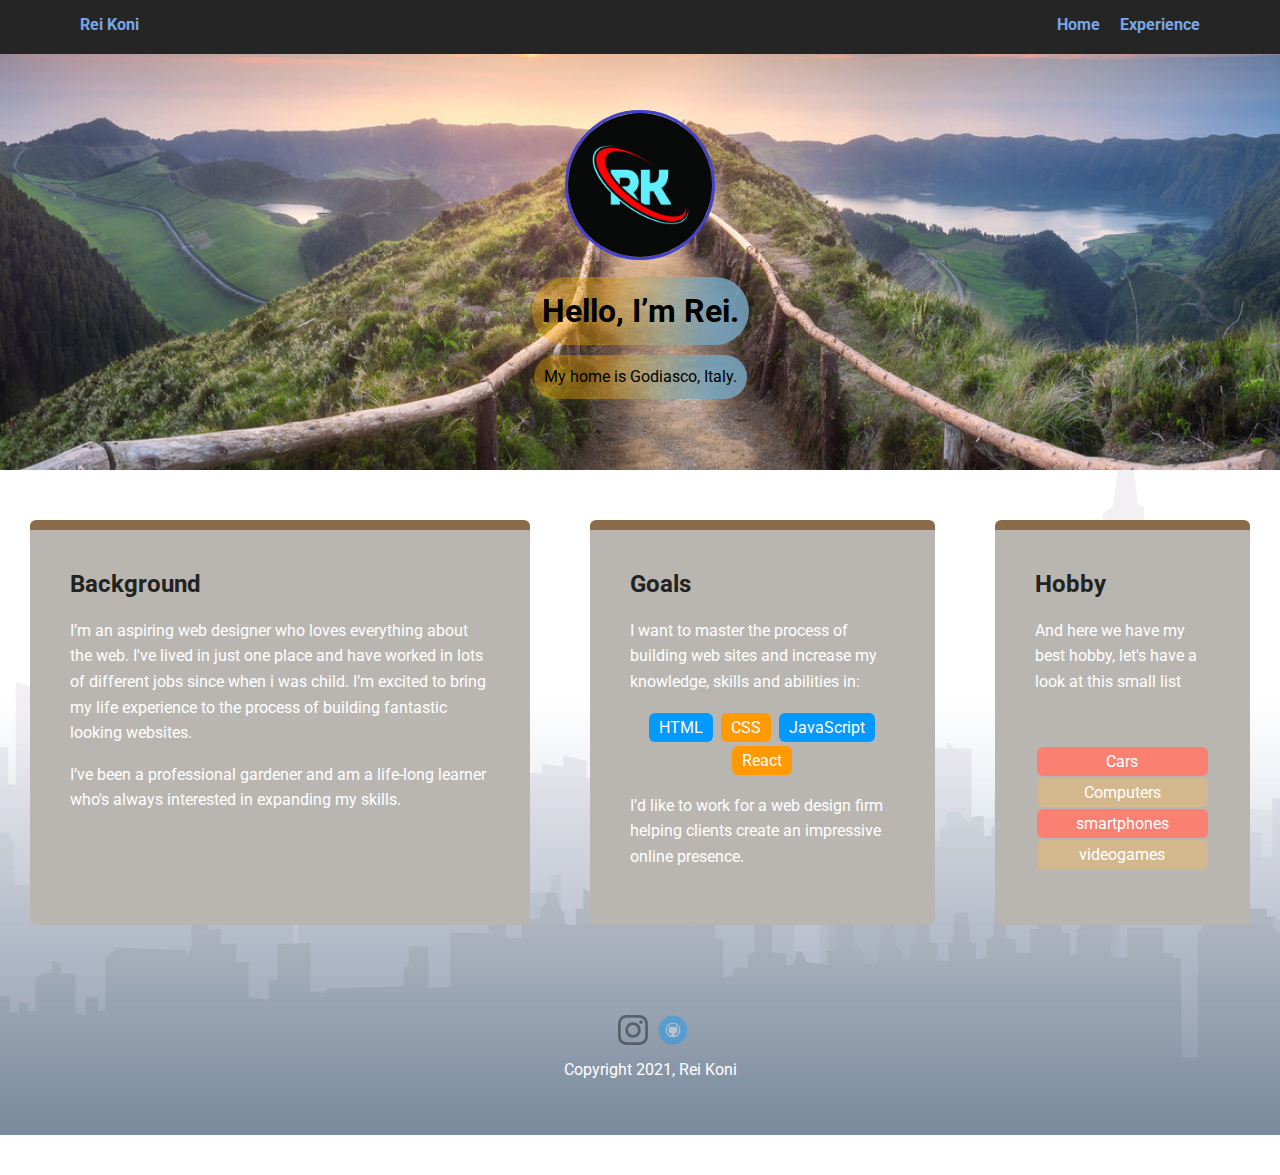
<file: index.html>
<!doctype html>
<html lang="en">
<head>
  <meta charset="utf-8">
  <title>Rei-Koni-profile</title>
  <meta name="viewport" content="width=device-width, initial-scale=1.0">
  <link rel="stylesheet" href="styles.css">
  <link href="https://fonts.googleapis.com/css?family=Muli%7CRoboto:400,300,500,700,900" rel="stylesheet"></head>
  
  <body>
    <div class="wrap">

    <div class="main-nav">
        <ul class="nav">
          <li class="item-1"><a href="https://www.instagram.com/inoki.er">Rei Koni</a></li>
          <li><a href="#">Home</a></li>
          <li><a href="experience.html">Experience</a></li>
        </ul>
    </div>

    <header>
      <img src="images/rei.jpg" alt="Rei's logo" class="profile-image">
      <h1 class="tag name">Hello, I’m Rei.</h1>
      <p class="tag location">My home is Godiasco, Italy.</p>
    </header>
    <main class="flex">
      <div class="card">
        <h2>Background</h2>
        <p>I’m an aspiring web designer who loves everything about the web. I've lived in just one place and have worked in lots of different jobs since when i was child. I’m excited to bring my life experience to the process of building fantastic looking websites.</p>
        <p>I’ve been a professional gardener and am a life-long learner who's always interested in expanding my skills.</p>
      </div> 

      <div class="card">
        <h2>Goals</h2>
        <p>I want to master the process of building web sites and increase my knowledge, skills and abilities in:</p>
        <ul class="skills">
          <li>HTML</li>
          <li>CSS</li>
          <li>JavaScript</li>
          <li>React</li>
        </ul>
        <p>I’d like to work for a web design firm helping clients create an impressive online presence.</p>
      </div>
      
      <div class="card">
        <h2>Hobby</h2>
        <p>And here we have my best hobby, let's have a look at this small list</p>
          <ul class="hobby">
            <li>Cars</li>
            <li>Computers</li>
            <li>smartphones</li>
            <li>videogames</li>
          </ul>
      </div>

    </main>
    <footer>
      <a href="https://www.instagram.com/inoki.er" class="social instagram">instagram</a>
      <a href="https://teamtreehouse.com/giorgiogrossi" class="social github">Github</a>
      <p class="copyright">Copyright 2021, Rei Koni</p>
    </footer>
  </div>
  </body>
  </html>
</file>
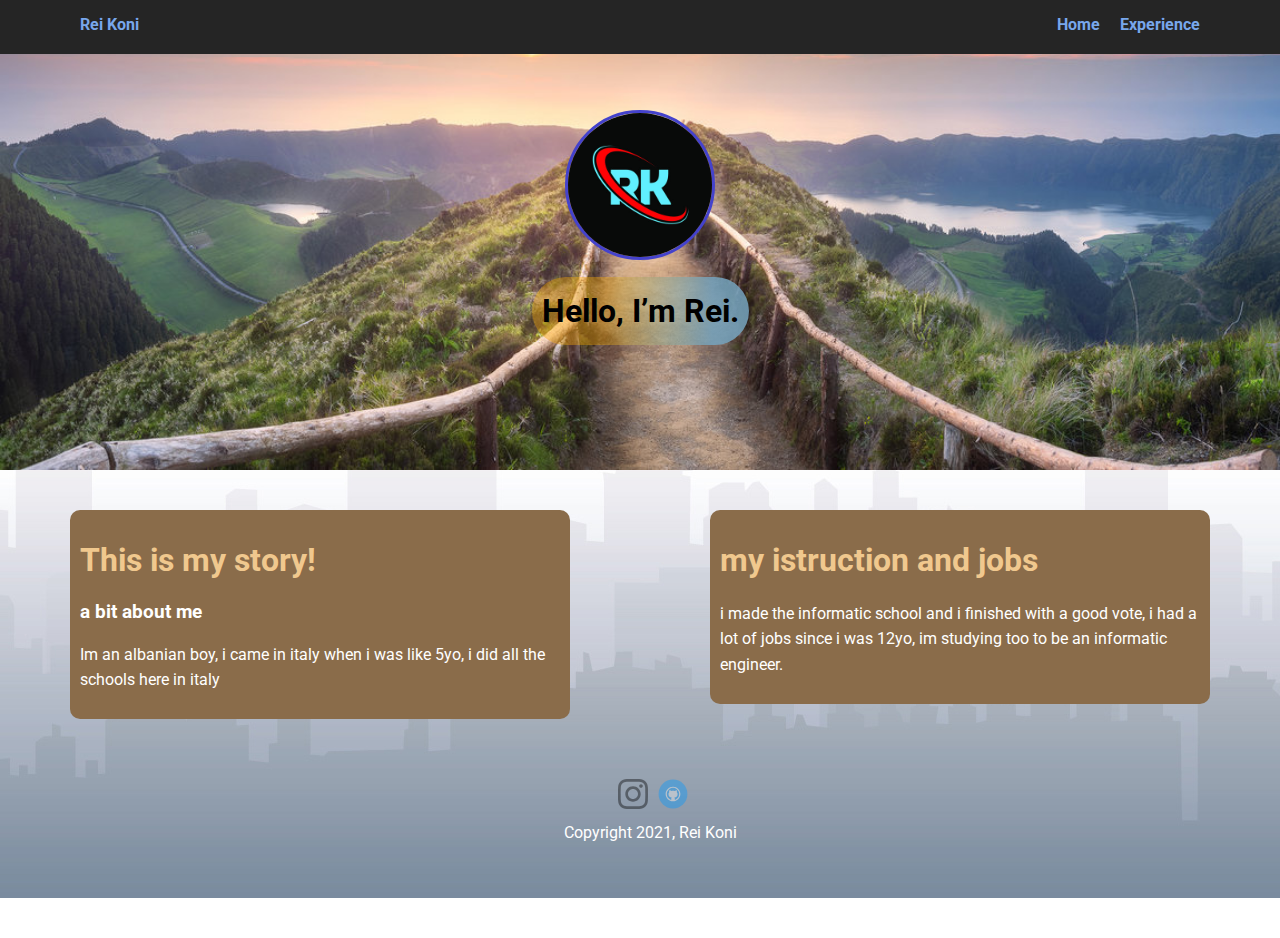
<file: experience.html>
<!DOCTYPE html>
<html lang="en">
<head>
    <meta charset="UTF-8">
    <meta http-equiv="X-UA-Compatible" content="IE=edge">
    <meta name="viewport" content="width=device-width, initial-scale=1.0">
    <title>experience</title>
    <link rel="stylesheet" href="styles.css">
  <link href="https://fonts.googleapis.com/css?family=Muli%7CRoboto:400,300,500,700,900" rel="stylesheet">
</head>

<body>
    <div class="wrap">

        <div class="main-nav">
            <ul class="nav">
            <li class="item-1"><a href="https://www.instagram.com/inoki.er">Rei Koni</a></li>
            <li><a href="index.html">Home</a></li>
            <li><a href="experience.html">Experience</a></li>
            </ul>
        </div>

        <header>
            <img src="images/rei.jpg" alt="Rei's logo" class="profile-image">
            <h1 class="tag name">Hello, I’m Rei.</h1>
        </header>


        <main class="flex">

            <div class="story">
                <h1>This is my story!</h1>
                <h3>a bit about me</h3>
                <p>Im an albanian boy, i came in italy when i was like 5yo, i did all the schools here in italy</p>
            </div>
            
            <div class="instruction">
                <h1>my istruction and jobs</h1>
                <p>i made the informatic school and i finished with a good vote, i had a lot of jobs since i was 12yo, im studying too to be an informatic engineer.</p>
            </div>

        </main>

            <footer>
                <a href="https://www.instagram.com/inoki.er" class="social instagram">instagram</a>
                <a href="https://teamtreehouse.com/giorgiogrossi" class="social github">Github</a>
                <p class="copyright">Copyright 2021, Rei Koni</p>
              </footer>
    </div>
</body>
</html>
</file>
<file: styles.css>
/* Global Layout Set-up */
* { 
  box-sizing: border-box;
}
  
body {
  margin: 0;
  width: 100%;
  background-size:cover;
  background-repeat: no-repeat;
  background-position: top;
  padding: 0;
  text-align: center;
  font-family: 'Roboto', sans-serif;
  color: #222;
}
/* Link Styles */

a {
  text-decoration: none;
  color: rgb(120, 167, 236);
}
a:hover {
  color: #fff;
}

/* Section Styles */

.main-nav {
  width: 100%;
  background: rgb(37, 37, 37);
  min-height: 30px;
  padding: 10px;
  position: fixed;
  text-align: center;
}
.nav {
  display:flex;
  justify-content: space-around;
  font-weight: 700;
  list-style-type: none;
  margin: 0 auto;
  padding: 0;
}

.item-1 {
  margin-right: auto;
}

.nav .name {
    display: block;
    margin-right: auto;
    color: rgb(120, 167, 236);
}
.nav li {
  padding: 5px 10px 10px 10px;
  transition: .3s;
}

.nav li:hover {
  transform: scale(1.2);
}

.nav a {
  transition: all .3s;
}

.nav a:hover{ 
  color: rgb(255, 255, 255);
}

header {
  text-align: center;
  background: url('images/azores-mountain-landscape-1.jpg') no-repeat center ;
  background-size: cover;
  overflow: hidden;
  padding-top: 60px;
}
header {
  line-height: 1.5;
}
header .profile-image {
  margin-top: 50px;
  width: 150px;
  height: 150px;
  border-radius: 50%;
  border: 3px solid rgb(68, 66, 204);
  transition: all .5s;
}
header .profile-image:hover {
  transform: scale(1.2) rotate(365deg);
}
.tag {
  background: linear-gradient(90deg, rgba(255,175,0,0.37298669467787116) 33%, rgba(118,164,190,0.8547794117647058) 83%);
  color: rgb(0, 0, 0);
  padding: 10px;
  border-radius: 50px;
  display: table;
  margin: 10px auto;
} 
.location {
  background: linear-gradient(90deg, rgba(118,164,190,0.8547794117647058) 33%, rgba(255,175,0,0.37298669467787116) 83%);
  color: rgb(3, 3, 3);
}

.wrap {
  max-width: 100%;
  background: url("images/Savin-NY-Website-Background-Web.jpg") no-repeat bottom;
  margin: 0 auto;
  padding: 0;
}

.card {
  margin: 30px;
  padding: 20px 40px 40px;
  max-width: 500px;
  text-align: left;
  background-color:rgb(185, 182, 177);
  border-top: 10px solid #8a6c4a;
  border-radius: 6px;
  transition: all .2s;
}
.card:hover {
  background-color: #8a6c4a;
  color:rgb(255, 255, 255);
  transform: scale(1.1);
}

ul.skills {
  padding: 0;
  text-align: center;
}

.skills li {
  border-radius: 6px;
  display: inline-block;
  background: #ff9904;
  color: white;
  padding: 5px 10px;
  margin: 2px;
}

.skills li:nth-child(odd) {
  background: #0399ff;
}

ul.hobby {
  padding: 0;
  margin-top: 30%;
  text-align: center;
}

.hobby li {
  border-radius: 6px;
  display: block;
  background: rgb(212, 184, 141);
  color: white;
  padding: 5px 10px;
  margin: 2px;
}

.hobby li:nth-child(odd) {
  background:salmon;
}

footer {
  width: 100%;
  min-height: 30px;
  padding: 20px 0 40px 20px;
}

footer .copyright {
  top: -8px;
  font-size: .75em;
}

a.social {
  display: inline-block;
  text-indent: -9999px;
  margin-left: 5px;
  width: 30px;
  height: 30px;
  background-size: 30px 30px;
  opacity: .4;
  transition: all .5s;
}

a.instagram {
  background-image: url(images/iconmonstr-instagram-11.svg);
}


a.github {
  background-image: url(images/github.svg);
}
a.social:hover {
  opacity: 1;
}
.clearfix {
  clear: both;
}

/* Styles for larger screens */
@media screen and (min-width: 720px) {
  
  .flex {
      display: -ms-flexbox;      /* TWEENER - IE 10 */
      display: flex; 
      max-width: 100%;
      -ms-flex-pack: distribute;
      justify-content: space-around;
      margin: 0 auto;
  }


  header {
    min-height: 470px;
  }

  .nav {
    max-width: 1200px;
    padding: 0 30px;
  }


  main {
    padding-top: 20px;
  }

  main p {
    line-height: 1.6em;
  }

  footer {
    font-size: 1.3em;
    max-width: 1200px;
    margin: 40px auto;
  }

}



* { 
  box-sizing: border-box;
}

body {
  margin: 0;
  padding: 0;
  text-align: center;
  font-family: 'Roboto', sans-serif;
  color: #222;
}

a {
  text-decoration: none;
  color: rgb(120, 167, 236);
}
a:hover {
  color: #ffffff;
}

.main-nav {
  width: 100%;
  background: rgb(37, 37, 37);
  min-height: 30px;
  padding: 10px;
  position: fixed;
  text-align: center;
}

.wrap {
max-width: 100%;
background: url("images/Savin-NY-Website-Background-Web.jpg") no-repeat bottom;
margin: 0 auto;
padding: 0;

}

.nav {
  display:flex;
  justify-content: space-around;
  font-weight: 700;
  list-style-type: none;
  margin: 0 auto;
  padding: 0;
}

.item-1 {
  margin-right: auto;
}
.nav .name {
    display: block;
    margin-right: auto;
    color: rgb(120, 167, 236);
}
.nav li {
  padding: 5px 10px 10px 10px;
  transition: .3s;
}

.nav li:hover {
  transform: scale(1.2);
}

.nav a {
  transition: all .3s;
}

.nav a:hover{ 
  color: rgb(255, 255, 255);
}

header {
  text-align: center;
  background: url('images/azores-mountain-landscape-1.jpg') no-repeat bottom ;
  background-size: cover;
  overflow: hidden;
  padding-top: 60px;
}

header {
  line-height: 1.5;
}

header .profile-image {
  margin-top: 50px;
  width: 150px;
  height: 150px;
  border-radius: 50%;
  border: 3px solid rgb(68, 66, 204);
  transition: all .5s;
}
header .profile-image:hover {
  transform: scale(1.2) rotate(365deg);
}
.tag {
  background: linear-gradient(90deg, rgba(255,175,0,0.37298669467787116) 33%, rgba(118,164,190,0.8547794117647058) 83%);
  color: rgb(0, 0, 0);
  padding: 10px;
  border-radius: 50px;
  display: table;
  margin: 10px auto;
} 


.story {
  background-color: #8a6c4a;
  max-width: 500px;
  max-height: 200px;
  padding: 10px;
  border-radius: 10px;
  display: table;
  margin: 20px  20px auto;
  text-align: left;
  transition: 0.5s;
}

.instruction {
  background-color: #8a6c4a;
  max-width: 500px;
  max-height: 200px;
  padding: 10px;
  border-radius: 10px;
  display: table;
  margin: 20px 20px auto;
  text-align: left;
  transition: 0.5s;
}


footer .copyright {
  top: -8px;
  font-size: .75em;
}
h1{
  color: rgb(240, 200, 142);
}
h3,p {
    color: white;
}

.story:hover,.instruction:hover {
  transform: scale(1.1);
}

/* .bod {
  background: url("images/Savin-NY-Website-Background-Web.jpg") no-repeat bottom;
} */




/* ------------------- */


@media screen and (min-width: 720px) {

  .flex {
      display: -ms-flexbox;      /* TWEENER - IE 10 */
      display: flex; 
      max-width: 100%;
      -ms-flex-pack: distribute;
      justify-content: space-around;
      margin: 0 auto;
  }

  header {
    min-height: 470px;
  }

  .nav {
    max-width: 1200px;
    padding: 0 30px;
  }


  main {
    padding-top: 20px;
  }

  main p {
    line-height: 1.6em;
  }

  footer {
    font-size: 1.3em;
    max-width: 1200px;
    margin: 40px auto;
  }

}
</file>
